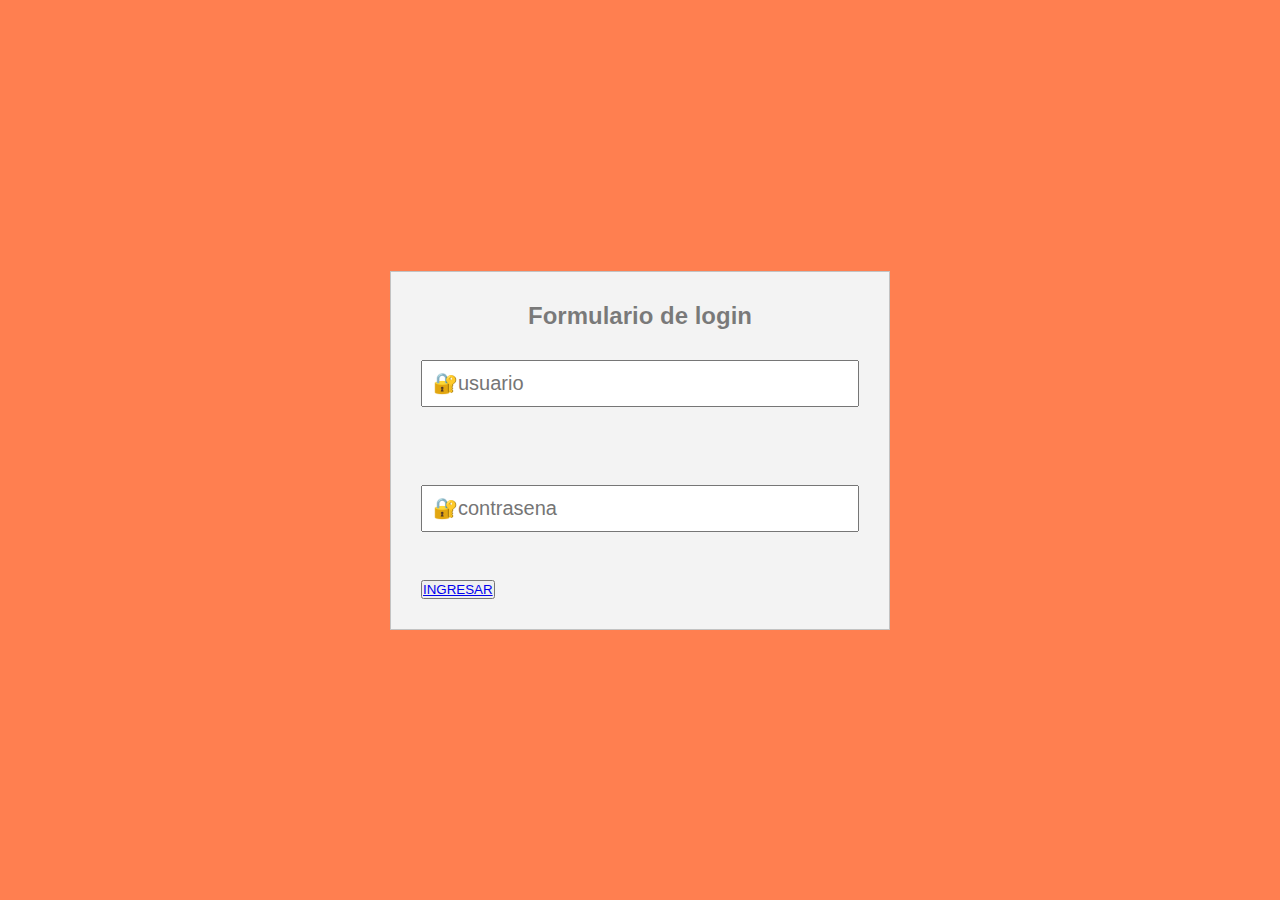
<file: index.html>
<!DOCTYPE html>
<html lang="en">
<head>
    <meta charset="UTF-8">
    <meta name="viewport" content="width=device-width, initial-scale=1.0">
    <meta http-equiv="X-UA-Compatible" content="ie=edge">
    <title>Formulario Login</title>
    <link rel="stylesheet" href="estilos.css">
</head>
<body>
    <form action="">
        <h2>Formulario de login</h2>
        <input type="text" placeholder="&#128272;usuario" name="usuario"><br>
        <input type="password" placeholder="&#128272;contrasena" name="contrasena"><br>
        <button type="submit" class="boton1"><a href="./html/index.html">INGRESAR</a></button>
        
    </form>
    
</body>
</html>
</file>
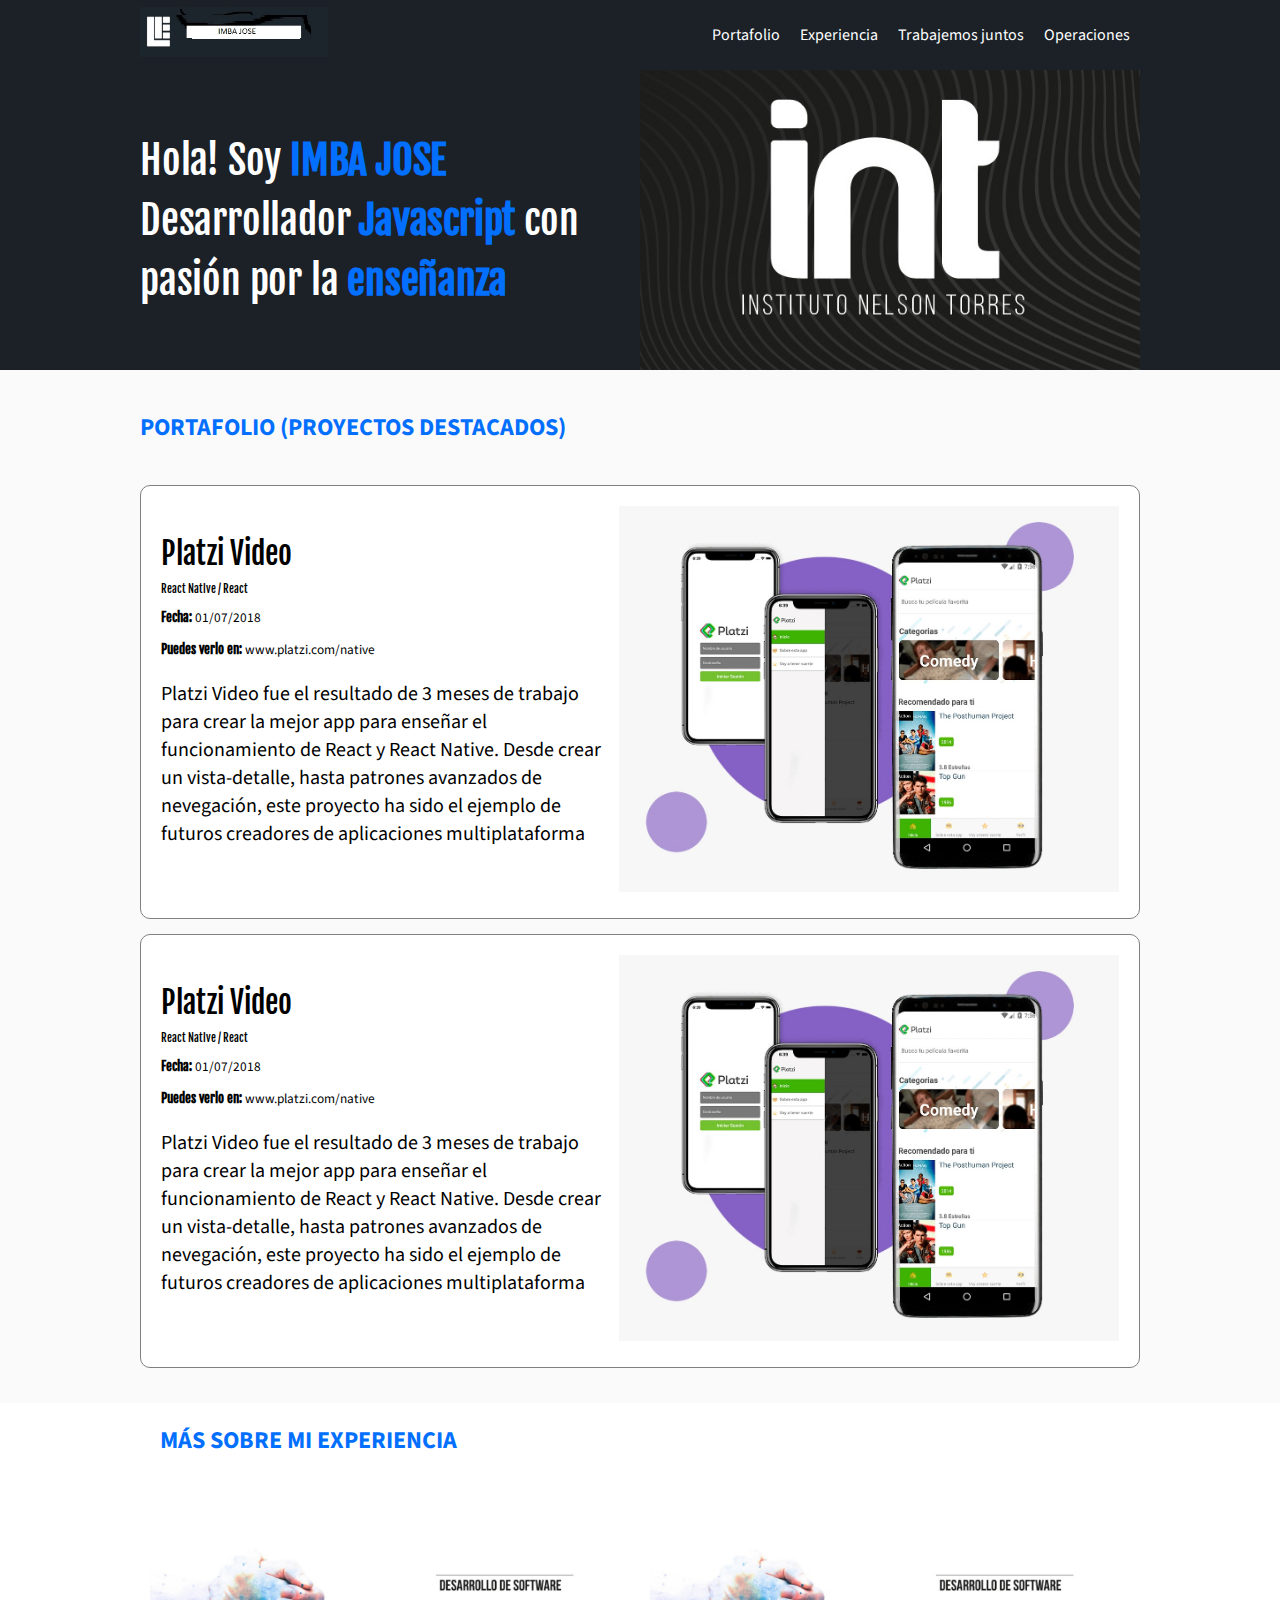
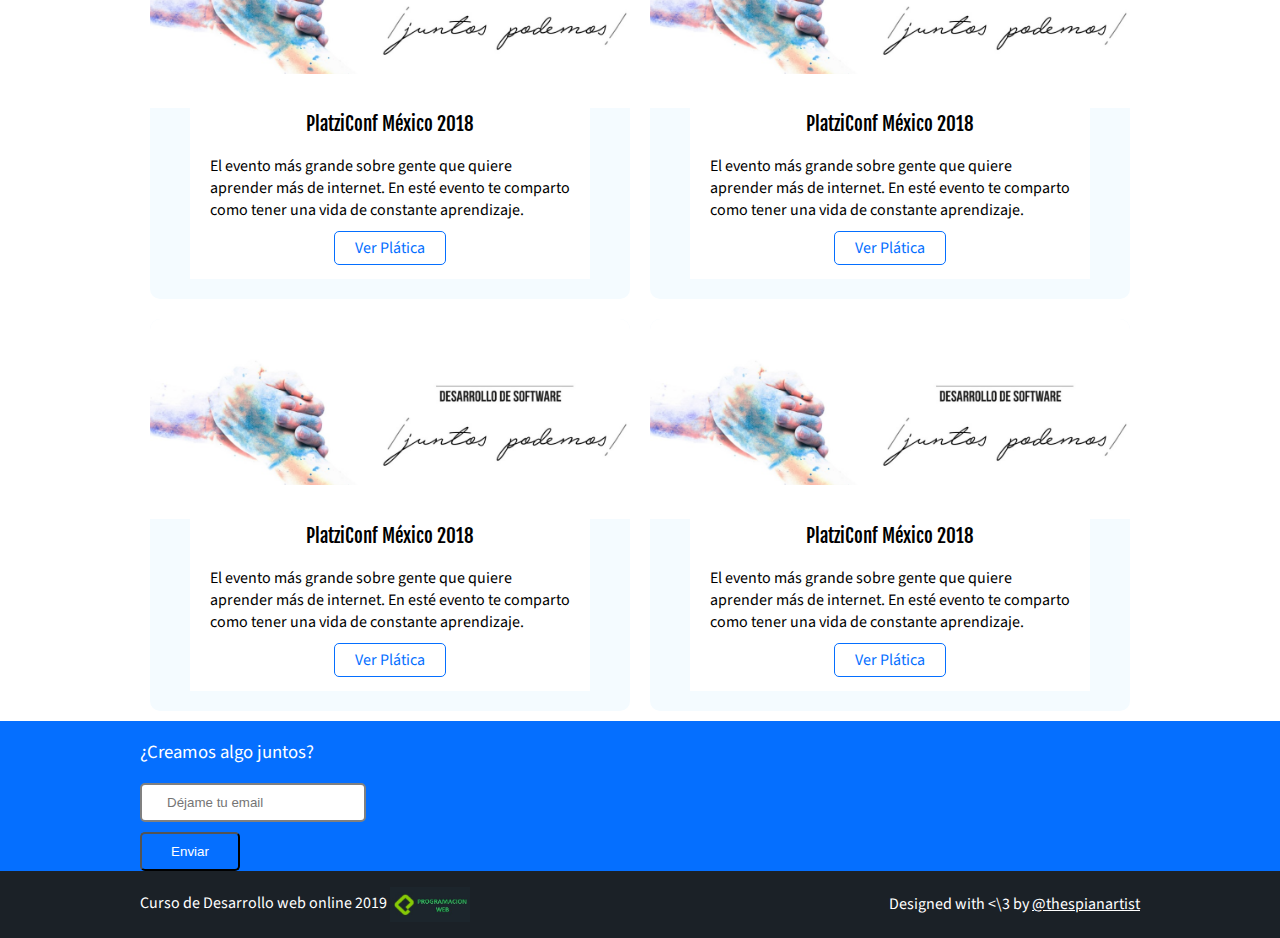
<file: html/index.html>
<!DOCTYPE html>
<html lang="es">
  <head>
    <meta charset="UTF-8" />
    <title>IMBA JOSE</title>
    <link rel="icon" type="image/png" href="images/WhatsApp Image 2019-06-27 at 20.53.33 (1).png" />
    <link href="https://fonts.googleapis.com/css?family=Fjalla+One|Source+Sans+Pro" rel="stylesheet">
    <link rel="stylesheet" href="css/estilos.css">
  </head>
  <body>
    <header class="header">
      <div class="container">
        <figure class="logo">
          <img src="images/mjose.jpg" height="50" alt="Logo de http://santiagosolis.com" />
        </figure>
        <nav class="menu">
          <ol>
            <li>
              <a class="link" href="#portafolio">Portafolio</a>
            </li>
            <li>
              <a class="link" href="#eventos">Experiencia</a>
            </li>
            <li>
              <a class="link" href="#contacto">Trabajemos juntos</a>
            </li>
            <li>
              <a class="link" href="./operaciones/indexope.html">Operaciones</a>
            </li>
          </ol>
        </nav>
      </div>
    </header>
    <section class="hero">
      <div class="container">
        <h1>
          Hola! Soy <strong>IMBA JOSE</strong> <br/> Desarrollador <strong>Javascript</strong> con <br> pasión por la <strong>enseñanza</strong>
        </h1>
        <img class="hero-image" src="images/imagenprincipal.png" width="500" height="300" alt="imagen principal del sitio"> 
      </div>
    </section>
    <section id="portafolio" class="portfolio">
      <div class="container">
        <h2>Portafolio (Proyectos Destacados)</h2>
      <article class="project">
        <div class="project-details">
          <h3 class="project-title">Platzi Video</h3>
          <h6 class="project-course">React Native / React</h6>
          <p class="project-date"><small><strong>Fecha:</strong> 01/07/2018</small></p>
          <p class="project-url"><small><strong>Puedes verlo en:</strong> www.platzi.com/native</small></p>
          <p class="project-description">Platzi Video fue el resultado de 3 meses de trabajo
              para crear la mejor app para enseñar el funcionamiento
              de React y React Native. Desde crear un vista-detalle, hasta patrones avanzados de nevegación, este proyecto ha sido el ejemplo de futuros creadores de aplicaciones multiplataforma</p>
        </div>
        <figure class="project-imageContainer">
          <img class="project-image" width="500" src="images/platzi-video-react-native.png" alt="prouyecto del curso de React Native">
        </figure>
      </article>
      <article class="project">
          <div class="project-details">
            <h3 class="project-title">Platzi Video</h3>
            <h6 class="project-course">React Native / React</h6>
            <p class="project-date"><small><strong>Fecha:</strong> 01/07/2018</small></p>
            <p class="project-url"><small><strong>Puedes verlo en:</strong> www.platzi.com/native</small></p>
            <p class="project-description">Platzi Video fue el resultado de 3 meses de trabajo
                para crear la mejor app para enseñar el funcionamiento
                de React y React Native. Desde crear un vista-detalle, hasta patrones avanzados de nevegación, este proyecto ha sido el ejemplo de futuros creadores de aplicaciones multiplataforma</p>
          </div>
          <figure class="project-imageContainer">
            <img class="project-image" width="500" src="images/platzi-video-react-native.png" alt="prouyecto del curso de React Native">
          </figure>
        </article>
      </div>
      
    </section>
    <div class="container">
      <h2 class="event-list-title">Más sobre mi experiencia</h2>
    </div>
    <section id="eventos" class="event-list">
      <div class="container">
        <article class="event">
          <figure class="event-imageContainer">
            <img class="event-image" src="images/platzi-conf.jpg" width="500" />
          </figure>
          <div class="event-detail">
            <h3 class="event-title">PlatziConf México 2018</h3>
            <p class="event-description">El evento más grande sobre gente que quiere aprender más de internet. En esté evento te comparto como tener una vida de constante aprendizaje.</p>
            <a class="event-url" href="https://www.youtube.com/watch?v=BIS7cWGgJg0" target="_blank">Ver Plática</a>
          </div>
        </article>
        <article class="event">
          <figure class="event-imageContainer">
            <img class="event-image" src="images/platzi-conf.jpg" width="500" />
          </figure>
          <div class="event-detail">
            <h3 class="event-title">PlatziConf México 2018</h3>
            <p class="event-description">El evento más grande sobre gente que quiere aprender más de internet. En esté evento te comparto como tener una vida de constante aprendizaje.</p>
            <a class="event-url" href="https://www.youtube.com/watch?v=BIS7cWGgJg0" target="_blank">Ver Plática</a>
          </div>
        </article>
        <article class="event">
          <figure class="event-imageContainer">
            <img class="event-image" src="images/platzi-conf.jpg" width="500" />
          </figure>
          <div class="event-detail">
            <h3 class="event-title">PlatziConf México 2018</h3>
            <p class="event-description">El evento más grande sobre gente que quiere aprender más de internet. En esté evento te comparto como tener una vida de constante aprendizaje.</p>
            <a class="event-url" href="https://www.youtube.com/watch?v=BIS7cWGgJg0" target="_blank">Ver Plática</a>
          </div>
        </article>
        <article class="event">
          <figure class="event-imageContainer">
            <img class="event-image" src="images/platzi-conf.jpg" width="500" />
          </figure>
          <div class="event-detail">
            <h3 class="event-title">PlatziConf México 2018</h3>
            <p class="event-description">El evento más grande sobre gente que quiere aprender más de internet. En esté evento te comparto como tener una vida de constante aprendizaje.</p>
            <a class="event-url" href="https://www.youtube.com/watch?v=BIS7cWGgJg0" target="_blank">Ver Plática</a>
          </div>
        </article>
      </div>
    </section>
    <section id="contacto" class="contact">
      <div class="container">
        <form action="/suscripcion/" class="form-email">
          <h3>¿Creamos algo juntos?</h3>
          <input type="text" placeholder="Déjame tu email" id="email">
          <button>Enviar</button>
        </form>
        <div class="social">
          <a href="https://www.facebook.com/wssa84" class="social-link facebook"></a>
          <a href="https://github.com/wssolis" class="social-link github"></a>
          
        </div>
      </div>
    </section>
    <footer class="footer">
      <div class="container">
        <div>
          <p>Curso de Desarrollo web online 2019 <img src="images/platzi.png" width="80" alt="platzi"></p>
        </div>
        <div>
          <p>
            Designed with <\3 by <a href="https://twitter.com/thespianartist">@thespianartist</a>
          </p>
        </div>
      </div>
    </footer>
  </body>
</html>
</file>
<file: estilos.css>
*{
    margin: 0;
    padding: 0;
    font-family: sans-serif;
    box-sizing: border-box;
    
}
body{
    background: coral;
    display: flex;
    min-height: 100vh;
}
form{
    margin: auto;
    width: 50%;
    max-width: 500px;
    background: #f3f3f3;
    padding: 30px;
    border: 1px solid rgb(0,0,0,0.2)
}
h2{
    text-align: center;
    margin-bottom: 20px;
    color: rgb(0,0,0,0.5)
}
input{
    display: block;
    padding: 10px;
    width: 100%;
    margin: 30px 0;
    font-size: 20px;
}
input[type="submit"]:hover{
    opacity: 1;
}
input[type="submit"]:active{
    transform: scale(0.95);
}
</file>
<file: html/css/estilos.css>
/* reglas
selectores
declaraciones
propiedades
valores */


/* seletor de etiqueta  header - section - article - nav */
/* header {
  background: pink;
  color: red
} */

/* selector descendente  */
/* body header div nav ol li a  */

/* selector de clase . */

/* .link */

/* selector de id # */
/* #portafolio */



/* gris oscuro = #1d252c */
/* gris claro = #626262 */
/* background gris = #1b2127 */
/* celeste = #026fff */

body {
  font-family: 'Source Sans Pro', sans-serif;
  margin: 0;
}

h1, 
h2,
h3,
h4,
h5,
h6{
  font-family: 'Fjalla One', sans-serif;
  font-weight: normal;
  /* font-style: italic; */
}

h1 {
  font-size: 40px;
  line-height: 1.5;
  letter-spacing: -.2px;
  color: white;
  margin: 0;
  /* margin: 100px 150px 70px 30px; */
  /* text-transform: uppercase; */
  /* text-decoration: dashed; */
}
h1 strong {
  color: #026fff;
}
h2 {
  color: #026fff;
  text-transform: uppercase;
  font-family: 'Source Sans Pro', sans-serif;
  font-weight: bold;
  font-size: 24px;
  margin-bottom: 40px;
}

.hero {
  height: 300px;
  /* background-image: url('../images/hero.jpg'); */
  background-color: #1b2127;
  /* background-size: 500px 300px; */
  /* background-repeat: no-repeat; */
  /* background-position-x: right; */
  display: flex;
  align-items: center;
  justify-content: space-between;

}

.hero-image{
  object-fit: cover;
}


.portfolio {
  background: #fafafa;
  padding: 20px;
  /* background: red; */
}

.project {
  /* border-top: 10px solid red;
  border-right: 10px solid green;
  border-left: 10px solid orange;
  border-bottom: 10px solid pink; */
  /* color: blue; */
  /* border-top-color: red;
  border-top-width: 15px;
  border-top-style: solid; */
  border: 1px solid gray;
  border-radius: 10px;
  /* border-top-left-radius: 50px;
  border-top-right-radius: 10px;
  border-bottom-left-radius: 10px;
  border-bottom-right-radius: 10px; */
  /* margin: 10px; */
  margin-bottom: 15px;
  /* margin-right
  margin-left 
  margin-top */
  padding: 20px;
  background: white;
  display: flex;
  align-items: center;
  justify-content: space-between;
}
.project-course,
.project-date,
.project-url {
  margin: 10px 0;
}
.project-description {
  font-size: 20px;
}
.project strong {
  font-family: 'Fjalla One', sans-serif;
}
/* .project-date {
  margin: 10px 0;
} */

.project-title {
  font-size: 30px;
  margin-top: 0;
  margin-bottom: 10px;
}


.project-details {
  width: 500px;
}

.project-imageContainer {
  width: 500px;
}

.header {
  background-color: #1b2127;
  color: white;
  display: flex;
  height: 70px;
  align-items: center;
  justify-content: space-between;
}

ol,
ul {
  margin: 0;
  padding: 0;
  list-style: none;
}

figure {
  margin: 0;
}

.header a {
  color: white;
  text-decoration: none;
}
.menu {
  height: inherit;
}
.header ol {
  display: flex;
  height: inherit;
}
.header ol li {
  height: inherit;
}
.header a {
  display: flex;
  align-items: center;
  height: inherit;
  padding: 0 10px;
}

.flexbox {
  display: flex;
  /* flex-wrap: nowrap; */
  flex-wrap: wrap;
  /* flex-direction: column; */
}

.box {
  width: 50px;
  height: 50px;
  margin: 5px;
  border: 1px solid red;

  flex-shrink: 0;
}

.footer {
  color: white;
  background-color: #1b2127;
  display: flex;
  align-items: center;
  justify-content: space-between;
}

.footer img {
  vertical-align: middle;
}

.footer a {
  color: white;
}

.event-list {
  display: flex;
  flex-wrap: wrap;
}
.event-list-title {
  margin-left: 20px;
}
.event { 
  margin: 10px;
  width: 480px;
  flex-shrink: 0;
  border-radius: 10px;
  overflow: hidden;
  background: #f4fbff;
}
.event img {
  width: 480px;
  height: 200px;
  object-fit: cover;
}
.event-detail {
  margin: 20px 40px;
  margin-top: -40px;
  background-color: white;
  position: relative;
  padding: 20px;
  text-align: center;
}
.event-description {
  text-align: left;
}

.event-url {
  color: #056fff;
  border: 1px solid;
  padding: 5px 20px;
  text-decoration: none;
  border-radius: 5px;
}

.contact {
  background-color: #056fff;
  color: white;
  height: 150px;
  display: flex;
  align-items: center;
  justify-content: space-between;
}

.social {
}

.social-link {
  display: inline-block;
  width: 50px;
  height: 50px;
  margin: 0 10px;
  background-size: 50px 50px;
}

.social-link.twitter {
  background-image: url('../images/twitter.svg');
}
.social-link.facebook {
  background-image: url('../images/facebook.svg');
}
.social-link.github {
  background-image: url('../images/github.svg');
}
.social-link.instagram {
  background-image: url('../images/instagram.svg');
}


.form-email input {
  border-color: gray;
  border-style: solid;
  border-radius: 5px;
  padding: 10px 20px 10px 25px;
  background-image: url('../images/envelope.svg');
  background-size: 15px 15px;
  background-repeat: no-repeat;
  background-position-y: center;
  background-position-x: 5px;
}

.form-email button {
  display: block;
  background: transparent;
  color: white;
  padding: 10px 0;
  border-radius: 5px;
  width: 100px;
  margin-top: 10px;
}

.form-email h3 { 
  font-family: 'Source Sans Pro', sans-serif;
}

.container {
  /* border: 1px solid red; */
  width: 1000px;
  margin: 0 auto;
  display: inherit;
  justify-content: inherit;
  align-items: inherit;
  height: inherit;
  flex-wrap: inherit;
}
</file>
